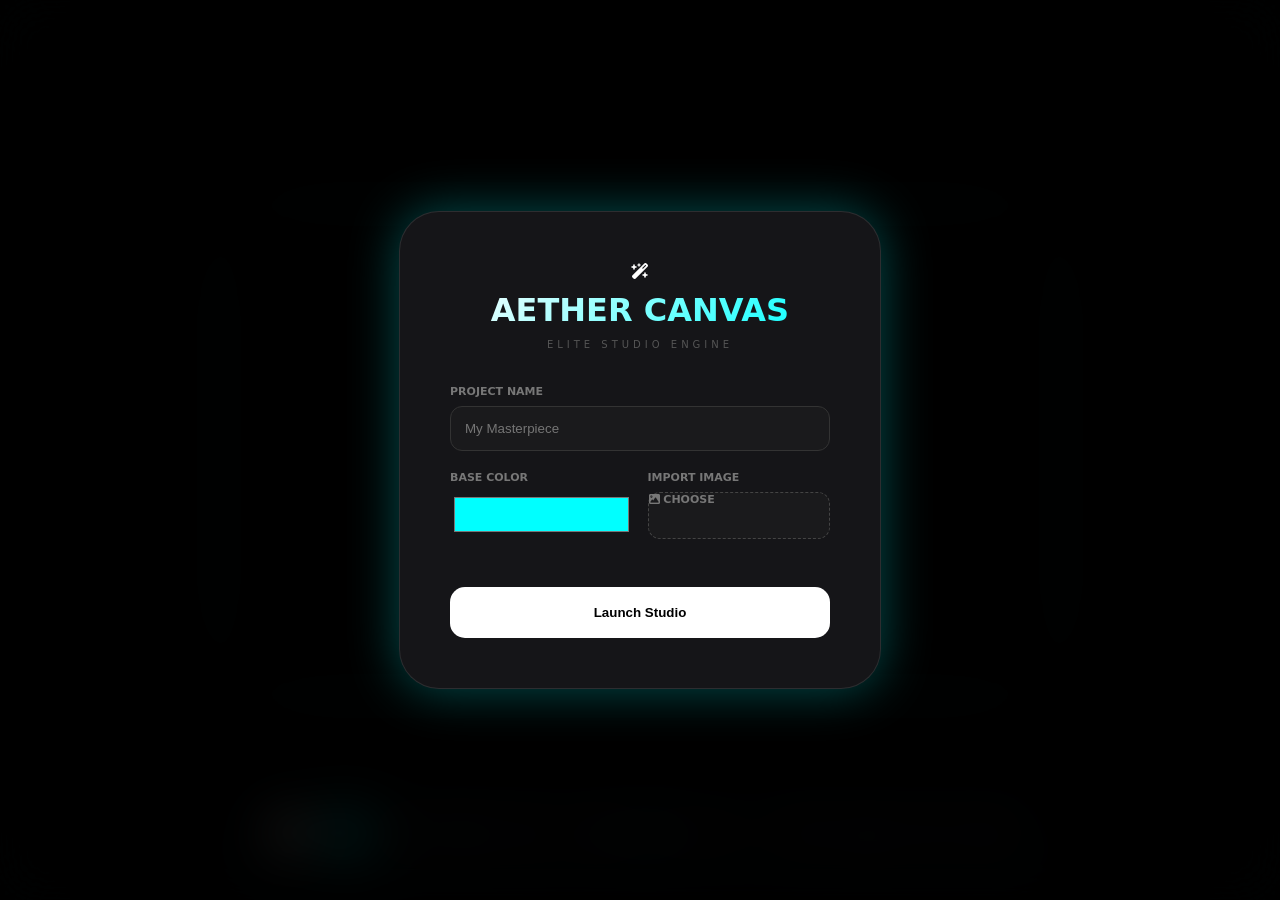
<file: index.html>
<!DOCTYPE html>
<html lang="en">
<head>
    <meta charset="UTF-8">
    <meta name="viewport" content="width=device-width, initial-scale=1.0, maximum-scale=1.0, user-scalable=no">
    <title>AetherCanvas Pro | Studio</title>
    
    <link rel="icon" type="image/png" href="Favicon.png">

    <script src="touch-support.js"></script>
    
    <link rel="stylesheet" href="https://cdnjs.cloudflare.com/ajax/libs/font-awesome/6.4.0/css/all.min.css">
    <link rel="stylesheet" href="style.css">
</head>
<body>
    <div class="edge-glow top"></div>
    <div class="edge-glow bottom"></div>
    <div class="edge-glow left"></div>
    <div class="edge-glow right"></div>

    <div id="startScreen" class="overlay">
        <div class="modal slide-in-top">
            <div class="brand">
                <i class="fa-solid fa-wand-magic-sparkles magic-pulse"></i>
                <h1 class="gradient-text">AETHER CANVAS</h1>
                <p class="subtitle">ELITE STUDIO ENGINE</p>
            </div>
            
            <div class="setup-form">
                <div class="field">
                    <label>Project Name</label>
                    <input type="text" id="fileNameInput" placeholder="My Masterpiece">
                </div>
                
                <div class="row">
                    <div class="field">
                        <label>Base Color</label>
                        <input type="color" id="startBgPicker" value="#00ffff">
                    </div>
                    <div class="field">
                        <label>Import Image</label>
                        <label class="file-upload">
                            <i class="fa-solid fa-image"></i> Choose
                            <input type="file" id="bgUpload" accept="image/*">
                        </label>
                    </div>
                </div>
            </div>
            
            <button id="startBtn" class="launch-btn">Launch Studio</button>
        </div>
    </div>

    <div class="viewport">
        <div class="canvas-container" id="canvasContainer">
            <canvas id="bgCanvas"></canvas>
            <canvas id="mainCanvas"></canvas>
            <canvas id="tempCanvas"></canvas>
            <div id="textOverlay"></div>
        </div>
    </div>

    <div id="expandTrigger" class="floating-trigger"><i class="fa-solid fa-plus"></i></div>

    <div class="mac-dock-container">
        <div class="mac-dock dock-entrance">
            <div class="section">
                <div class="color-wrap"><input type="color" id="colorPicker" value="#ffffff"></div>
                <button id="brushBtn" class="dock-btn active" title="Brush"><i class="fa-solid fa-paintbrush"></i></button>
                <button id="eraserBtn" class="dock-btn" title="Eraser"><i class="fa-solid fa-eraser"></i></button>
                <button id="fillBtn" class="dock-btn" title="Paint Bucket"><i class="fa-solid fa-fill-drip"></i></button>
                <button id="textBtn" class="dock-btn" title="Text Tool"><i class="fa-solid fa-font"></i></button>
            </div>
            
            <div class="divider"></div>
            
            <div class="section slider-section">
                <div id="brushPreview"></div>
                <input type="range" id="sizeSlider" min="1" max="100" value="15">
            </div>
            
            <div class="divider"></div>
            
            <div class="section">
                <button id="undoBtn" class="dock-btn" title="Undo (Ctrl+Z)"><i class="fa-solid fa-rotate-left"></i></button>
                <button id="saveBtn" class="dock-btn" title="Save Project"><i class="fa-solid fa-download"></i></button>
                <button id="minimizeBtn" class="dock-btn" title="Minimize Bar"><i class="fa-solid fa-compress"></i></button>
                <button id="exitBtn" class="dock-btn exit" title="Reload"><i class="fa-solid fa-power-off"></i></button>
            </div>
        </div>
    </div>
    <script src="touch-handler.js"></script>
    <script src="script.js"></script>
</body>
</html>
</file>
<file: style.css>
:root {
    --accent: #00ffff;
    --accent-glow: rgba(0, 255, 255, 0.3);
}

body { background: #000; margin: 0; overflow: hidden; font-family: 'Inter', system-ui, sans-serif; color: white; }

/* --- Entrance Animations --- */
@keyframes slideUpFade {
    0% { transform: translateY(50px); opacity: 0; }
    100% { transform: translateY(0); opacity: 1; }
}

@keyframes dockPop {
    0% { transform: translate(-50%, 100px); opacity: 0; }
    80% { transform: translate(-50%, -10px); opacity: 1; }
    100% { transform: translate(-50%, 0); opacity: 1; }
}

@keyframes glowPulse {
    0%, 100% { opacity: 0.15; }
    50% { opacity: 0.3; }
}

/* --- Ambient Effects --- */
.edge-glow { position: fixed; z-index: 10; pointer-events: none; background: var(--accent); filter: blur(60px); opacity: 0.2; transition: 0.5s; animation: glowPulse 4s infinite ease-in-out; }
.edge-glow.top { top: -30px; left: 0; right: 0; height: 40px; }
.edge-glow.bottom { bottom: -30px; left: 0; right: 0; height: 40px; }
.edge-glow.left { left: -30px; top: 0; bottom: 0; width: 40px; }
.edge-glow.right { right: -30px; top: 0; bottom: 0; width: 40px; }

/* --- Setup Menu --- */
.overlay { position: fixed; inset: 0; background: rgba(0,0,0,0.92); backdrop-filter: blur(25px); z-index: 10000; display: flex; justify-content: center; align-items: center; }
.modal { background: #151518; padding: 50px; border-radius: 40px; border: 1px solid rgba(255,255,255,0.1); width: 380px; text-align: center; box-shadow: 0 0 50px var(--accent-glow); }
.slide-in-top { animation: slideUpFade 0.7s cubic-bezier(0.22, 1, 0.36, 1); }

.gradient-text { background: linear-gradient(135deg, #fff, var(--accent)); -webkit-background-clip: text; -webkit-text-fill-color: transparent; font-weight: 900; font-size: 2rem; margin: 10px 0; }
.subtitle { font-size: 10px; letter-spacing: 4px; color: #555; margin-bottom: 35px; }

.setup-form { display: flex; flex-direction: column; gap: 20px; text-align: left; margin-bottom: 40px; }
.field label { display: block; font-size: 11px; font-weight: 700; color: #777; margin-bottom: 8px; text-transform: uppercase; }
.field input[type="text"] { width: 100%; background: #1a1a1c; border: 1px solid #333; padding: 14px; border-radius: 12px; color: white; box-sizing: border-box; }
.row { display: grid; grid-template-columns: 1fr 1fr; gap: 15px; }

.file-upload { background: #1a1a1c; border: 1px dashed #444; height: 45px; display: flex; align-items: center; justify-content: center; border-radius: 12px; cursor: pointer; color: var(--accent); font-size: 13px; }
.file-upload input { display: none; }
#startBgPicker { width: 100%; height: 45px; border: none; background: transparent; cursor: pointer; }

.launch-btn { width: 100%; padding: 18px; border-radius: 15px; border: none; background: #fff; color: #000; font-weight: 800; cursor: pointer; transition: 0.3s; }
.launch-btn:hover { transform: translateY(-3px); box-shadow: 0 5px 20px rgba(255,255,255,0.3); }

/* --- The Centered Dock --- */
.mac-dock-container { position: fixed; bottom: 30px; left: 50%; transform: translateX(-50%); z-index: 5000; transition: 0.6s cubic-bezier(0.16, 1, 0.3, 1); }
.dock-entrance { animation: dockPop 1s cubic-bezier(0.16, 1, 0.3, 1); }
.dock-hidden { transform: translate(-50%, 150px); opacity: 0; }

.mac-dock { 
    background: rgba(15, 15, 18, 0.85); backdrop-filter: blur(30px); 
    padding: 12px 25px; border-radius: 30px; border: 1px solid rgba(255,255,255,0.1); 
    display: flex; align-items: center; gap: 15px; 
    box-shadow: 0 20px 50px rgba(0,0,0,0.5), 0 0 20px var(--accent-glow);
}

.section { display: flex; align-items: center; gap: 12px; }
.divider { width: 1px; height: 35px; background: rgba(255,255,255,0.1); margin: 0 5px; }

.dock-btn { 
    width: 48px; height: 48px; background: rgba(255,255,255,0.05); border: none; 
    color: #999; border-radius: 14px; cursor: pointer; transition: 0.2s; 
    display: flex; align-items: center; justify-content: center; font-size: 1.2rem;
}
.dock-btn:hover { transform: scale(1.2) translateY(-8px); color: #fff; background: rgba(255,255,255,0.1); }
.dock-btn.active { background: var(--accent); color: #000; box-shadow: 0 0 15px var(--accent); }
.dock-btn.exit:hover { background: #ff453a; color: white; }

.color-wrap { width: 40px; height: 40px; border-radius: 12px; overflow: hidden; border: 2px solid #333; }
#colorPicker { transform: scale(3); cursor: pointer; }
.slider-section { min-width: 150px; }
#brushPreview { width: 12px; height: 12px; background: #fff; border-radius: 50%; margin-right: 12px; box-shadow: 0 0 10px #fff; }
#sizeSlider { width: 100px; accent-color: var(--accent); cursor: pointer; }

/* Canvas Container */
.viewport { width: 100vw; height: 100vh; display: flex; align-items: center; justify-content: center; }
.canvas-container { position: relative; box-shadow: 0 0 80px var(--accent-glow); background: #000; }
canvas { position: absolute; inset: 0; touch-action: none; cursor: crosshair; }
#textOverlay { position: absolute; inset: 0; pointer-events: none; }
.active-text-input { position: absolute; background: transparent; border: 1px dashed var(--accent); color: #fff; outline: none; padding: 5px; pointer-events: auto; }

.floating-trigger { 
    position: fixed; bottom: 30px; right: 30px; width: 60px; height: 60px; 
    background: var(--accent); color: #000; border-radius: 50%; 
    display: none; align-items: center; justify-content: center; 
    cursor: pointer; z-index: 5001; box-shadow: 0 0 20px var(--accent); 
}
</file>
